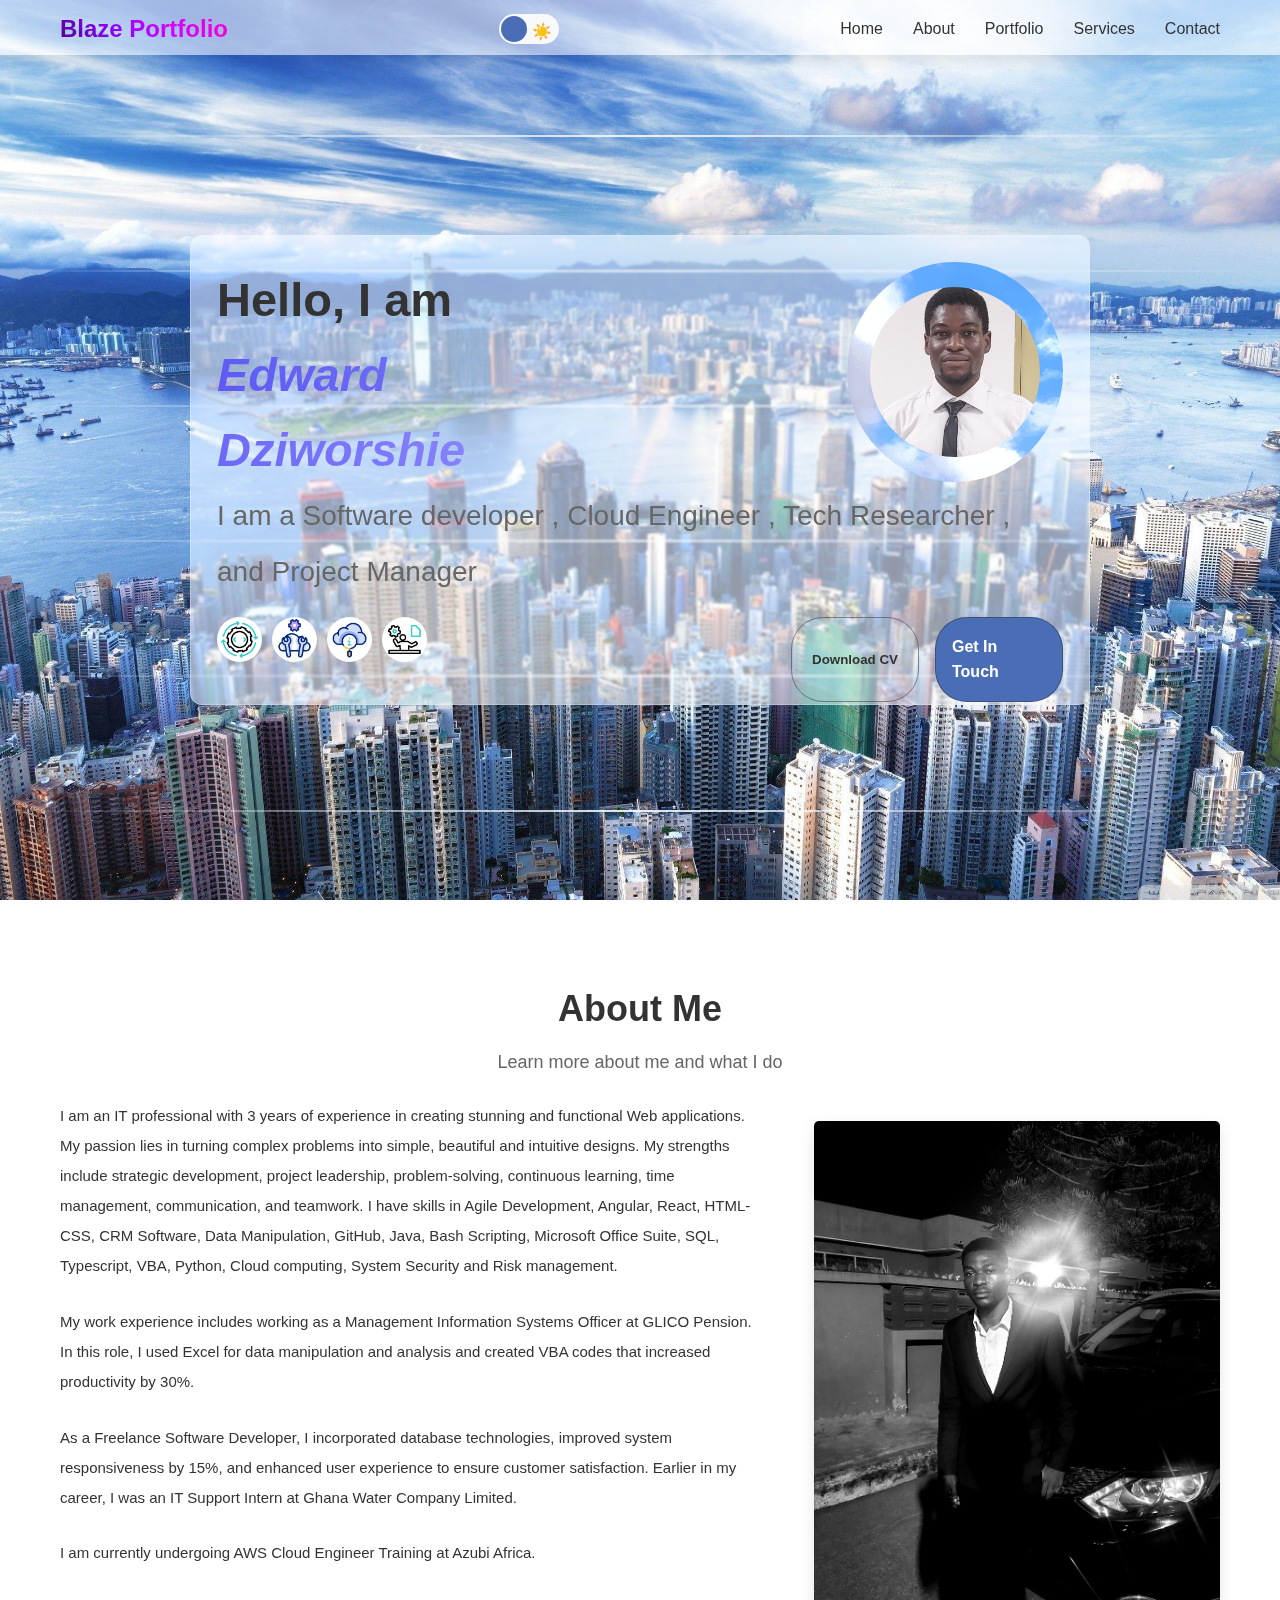
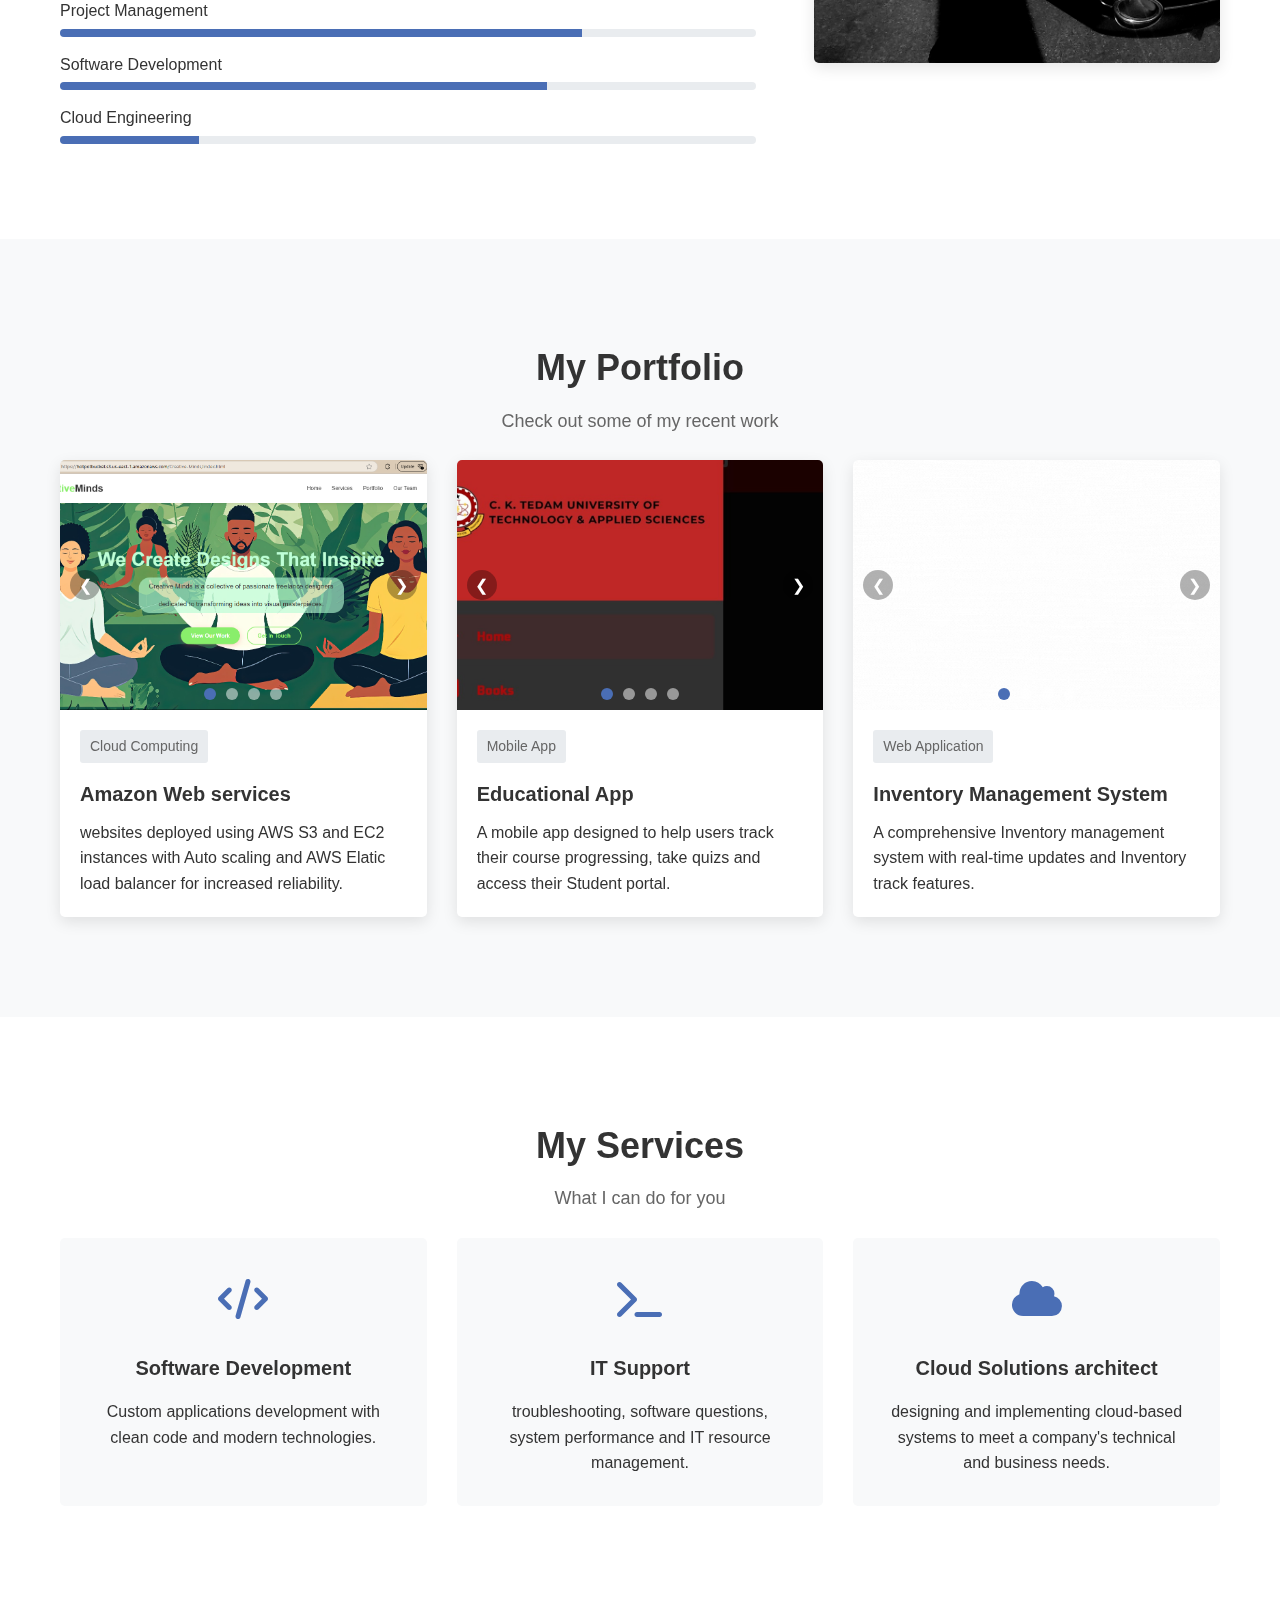
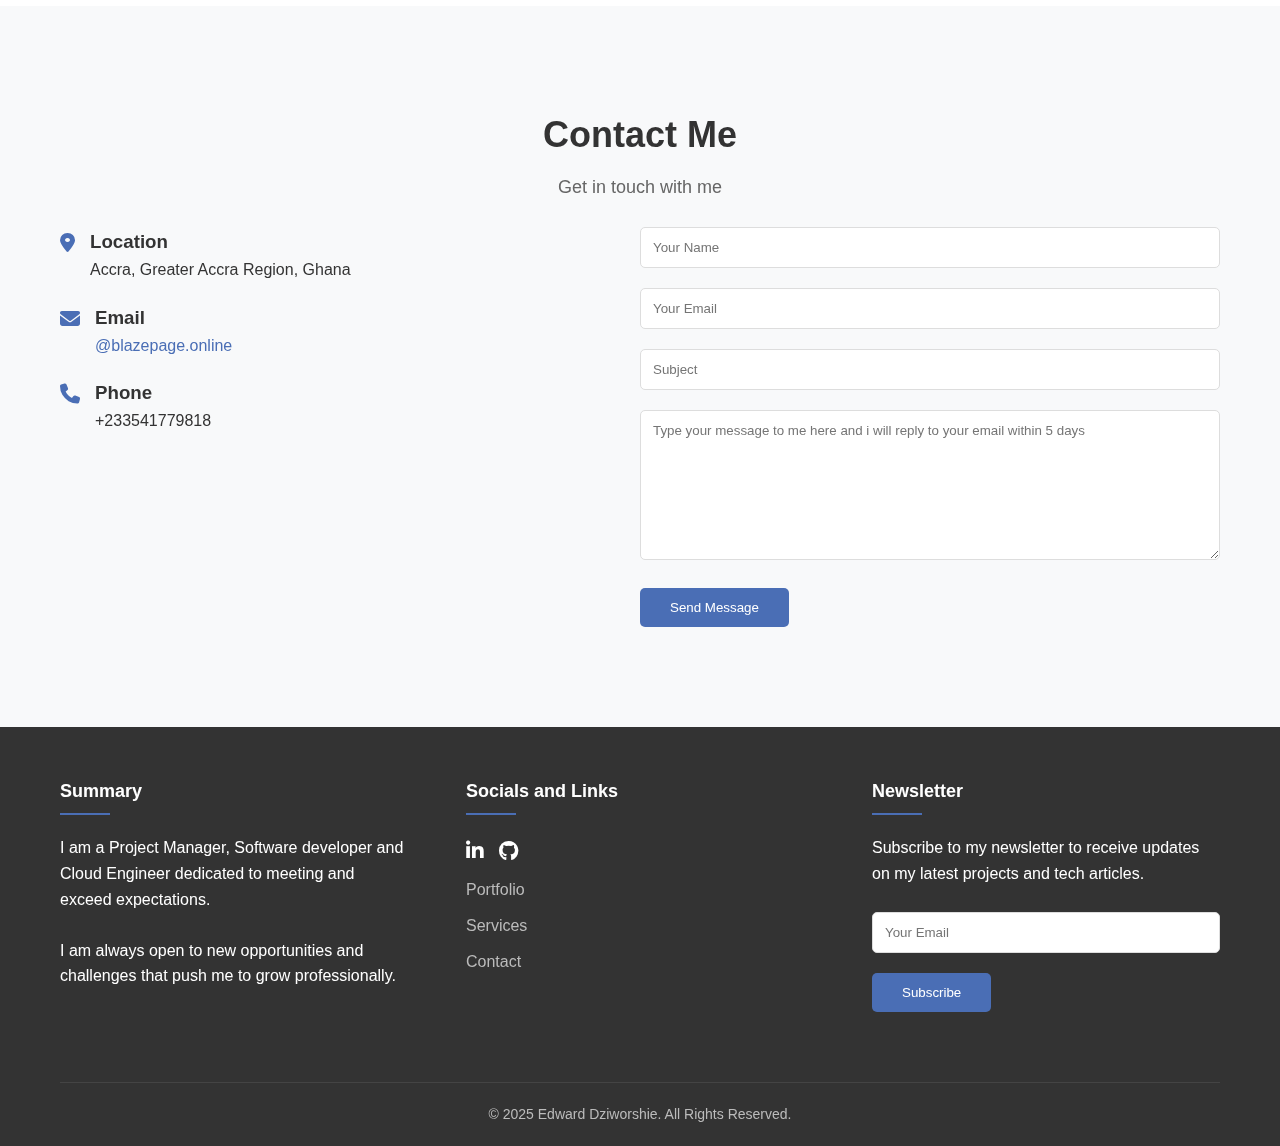
<file: index.html>
<!DOCTYPE html>
<html lang="en" class="light-mode">
<head>
    <meta charset="UTF-8">
    <meta name="viewport" content="width=device-width, initial-scale=1.0">
    <title>Blaze Page</title>

    <style>
        /* Base styles */
        :root {
            --bg-primary: #f8f9fa;
            --bg-secondary: #ffffff;
            --text-primary: #333333;
            --text-secondary: #666666;
            --accent-color: #4a6eb5;
            --accent-dark: #2c4475;
            --border-color: #dddddd;
            --card-shadow: 0 5px 15px rgba(0, 0, 0, 0.1);
            --skill-bg: #e9ecef;
            --footer-bg: #333333;
            --footer-text: #bbbbbb;
            --footer-border: #444444;
            --card-color: rgba(255, 255, 255, 0.555);
            --card-border:rgba(240, 242, 245, 0.3) ;
            --sun-and-moon :'☀️';
            --cloud:url("images/day.gif");
            --sky:url(./images/L5.jpg);
            --Engineer: linear-gradient(45deg, #5D59F2 , #6662F5 , #716DF8 , #7D78FA , #8A84FB );
            --Engineer2:linear-gradient(45deg, #4B0082 , #8F00FF 36%, #D400FF 62%, #FF00C8 ); 
        }
        
        .dark-mode {
            --bg-primary: #1a1a1a;
            --bg-secondary: #2a2a2a;
            --text-primary: #f0f0f0;
            --text-secondary: #cccccc;
            --accent-color: rgb(45, 48, 71);
            --accent-dark: #4a6eb5;
            --border-color: #444444;
            --card-shadow: 0 5px 15px rgba(0, 0, 0, 0.5);
            --skill-bg: #444444;
            --footer-bg: #111111;
            --footer-text: #aaaaaa;
            --footer-border: #333333;
            --card-color: rgba(17, 25, 40, 0.39) ;
            --card-border:rgba(255, 255, 255, 0.125);
            --sun-and-moon :'🌙';
            --cloud:url("images/night.gif");
            --sky:url(./images/D2.jpg);
            --Engineer:linear-gradient(45deg, #FFC37C , #FFA86A , #FF8E59 , #FF7348 , #FF5837 );
            --Engineer2:linear-gradient(45deg, #FFC37C , #FFA86A , #FF8E59 , #FF7348 , #FF5837 ); 

        }

.grid {
    display: grid;
    grid-template-columns: repeat(2, 240px);
    grid-gap: 32px;
    position: relative;
    z-index: 1;
}

.card {
    background-color: var(--background-color);
    box-shadow: 0px var(--card-box-shadow-1-y) var(--card-box-shadow-1-blur)
            var(--card-box-shadow-1),
        0px var(--card-box-shadow-2-y) var(--card-box-shadow-2-blur)
            var(--card-box-shadow-2),
        0 0 0 1px var(--card-border-color);
    padding: 56px 16px 16px 16px;
    border-radius: 15px;
    cursor: pointer;
    position: relative;
    transition: box-shadow 0.25s;

    &::before {
        content: "";
        position: absolute;
        inset: 0;
        border-radius: 15px;
        background-color: var(--card-background-color);
    }

    .icon {
        z-index: 2;
        position: relative;
        display: table;
        padding: 8px;

        &::after {
            content: "";
            position: absolute;
            inset: 4.5px;
            border-radius: 50%;
            background-color: var(--card-icon-background-color);
            border: 1px solid var(--card-icon-border-color);
            backdrop-filter: blur(2px);
            transition: background-color 0.25s, border-color 0.25s;
        }

        svg {
            position: relative;
            z-index: 1;
            display: block;
            width: 24px;
            height: 24px;
            transform: translateZ(0);
            color: var(--card-icon-color);
            transition: color 0.25s;
        }
    }

    h4 {
        z-index: 2;
        position: relative;
        margin: 12px 0 4px 0;
        font-family: inherit;
        font-weight: 600;
        font-size: 14px;
        line-height: 2;
        color: var(--card-label-color);
    }

    p {
        z-index: 2;
        position: relative;
        margin: 0;
        font-size: 14px;
        line-height: 1.7;
        color: var(--text-color);
    }

    .shine {
        border-radius: inherit;
        position: absolute;
        inset: 0;
        z-index: 1;
        overflow: hidden;
        opacity: 0;
        transition: opacity 0.5s;

        &:before {
            content: "";
            width: 150%;
            padding-bottom: 150%;
            border-radius: 50%;
            position: absolute;
            left: 50%;
            bottom: 55%;
            filter: blur(35px);
            opacity: var(--card-shine-opacity);
            transform: translateX(-50%);
            background-image: var(--card-shine-gradient);
        }
    }

    .background {
        border-radius: inherit;
        position: absolute;
        inset: 0;
        overflow: hidden;
        -webkit-mask-image: radial-gradient(
            circle at 60% 5%,
            black 0%,
            black 15%,
            transparent 60%
        );
        mask-image: radial-gradient(
            circle at 60% 5%,
            black 0%,
            black 15%,
            transparent 60%
        );

        .tiles {
            opacity: 0;
            transition: opacity 0.25s;

            .tile {
                position: absolute;
                background-color: var(--card-tile-color);
                animation-duration: 8s;
                animation-iteration-count: infinite;
                opacity: 0;

                &.tile-4,
                &.tile-6,
                &.tile-10 {
                    animation-delay: -2s;
                }

                &.tile-3,
                &.tile-5,
                &.tile-8 {
                    animation-delay: -4s;
                }

                &.tile-2,
                &.tile-9 {
                    animation-delay: -6s;
                }

                &.tile-1 {
                    top: 0;
                    left: 0;
                    height: 10%;
                    width: 22.5%;
                }

                &.tile-2 {
                    top: 0;
                    left: 22.5%;
                    height: 10%;
                    width: 27.5%;
                }

                &.tile-3 {
                    top: 0;
                    left: 50%;
                    height: 10%;
                    width: 27.5%;
                }

                &.tile-4 {
                    top: 0;
                    left: 77.5%;
                    height: 10%;
                    width: 22.5%;
                }

                &.tile-5 {
                    top: 10%;
                    left: 0;
                    height: 22.5%;
                    width: 22.5%;
                }

                &.tile-6 {
                    top: 10%;
                    left: 22.5%;
                    height: 22.5%;
                    width: 27.5%;
                }

                &.tile-7 {
                    top: 10%;
                    left: 50%;
                    height: 22.5%;
                    width: 27.5%;
                }

                &.tile-8 {
                    top: 10%;
                    left: 77.5%;
                    height: 22.5%;
                    width: 22.5%;
                }

                &.tile-9 {
                    top: 32.5%;
                    left: 50%;
                    height: 22.5%;
                    width: 27.5%;
                }

                &.tile-10 {
                    top: 32.5%;
                    left: 77.5%;
                    height: 22.5%;
                    width: 22.5%;
                }
            }
        }

        @keyframes tile {
            0%,
            12.5%,
            100% {
                opacity: 1;
            }

            25%,
            82.5% {
                opacity: 0;
            }
        }

        .line {
            position: absolute;
            inset: 0;
            opacity: 0;
            transition: opacity 0.35s;

            &:before,
            &:after {
                content: "";
                position: absolute;
                background-color: var(--card-line-color);
                transition: transform 0.35s;
            }

            &:before {
                left: 0;
                right: 0;
                height: 1px;
                transform-origin: 0 50%;
                transform: scaleX(0);
            }

            &:after {
                top: 0;
                bottom: 0;
                width: 1px;
                transform-origin: 50% 0;
                transform: scaleY(0);
            }

            &.line-1 {
                &:before {
                    top: 10%;
                }

                &:after {
                    left: 22.5%;
                }

                &:before,
                &:after {
                    transition-delay: 0.3s;
                }
            }

            &.line-2 {
                &:before {
                    top: 32.5%;
                }

                &:after {
                    left: 50%;
                }

                &:before,
                &:after {
                    transition-delay: 0.15s;
                }
            }

            &.line-3 {
                &:before {
                    top: 55%;
                }

                &:after {
                    right: 22.5%;
                }
            }
        }
    }

    &:hover {
        box-shadow: 0px 3px 6px var(--card-hover-box-shadow-1),
            0px var(--card-hover-box-shadow-2-y)
                var(--card-hover-box-shadow-2-blur)
                var(--card-hover-box-shadow-2),
            0 0 0 1px var(--card-hover-border-color);

        .icon {
            &::after {
                background-color: var(--card-hover-icon-background-color);
                border-color: var(--card-hover-icon-border-color);
            }

            svg {
                color: var(--card-hover-icon-color);
            }
        }

        .shine {
            opacity: 1;
            transition-duration: 0.5s;
            transition-delay: 0s;
        }

        .background {
            .tiles {
                opacity: 1;
                transition-delay: 0.25s;

                .tile {
                    animation-name: tile;
                }
            }

            .line {
                opacity: 1;
                transition-duration: 0.15s;

                &:before {
                    transform: scaleX(1);
                }

                &:after {
                    transform: scaleY(1);
                }

                &.line-1 {
                    &:before,
                    &:after {
                        transition-delay: 0s;
                    }
                }

                &.line-2 {
                    &:before,
                    &:after {
                        transition-delay: 0.15s;
                    }
                }

                &.line-3 {
                    &:before,
                    &:after {
                        transition-delay: 0.3s;
                    }
                }
            }
        }
    }
}

.day-night {
    cursor: pointer;
    position: absolute;
    right: 20px;
    top: 20px;
    opacity: 0.3;

    input {
        display: none;

        & + div {
            border-radius: 50%;
            width: 20px;
            height: 20px;
            position: relative;
            box-shadow: inset 8px -8px 0 0 var(--text-color);
            transform: scale(1) rotate(-2deg);
            transition: box-shadow 0.5s ease 0s, transform 0.4s ease 0.1s;

            &:before {
                content: "";
                width: inherit;
                height: inherit;
                border-radius: inherit;
                position: absolute;
                left: 0;
                top: 0;
                transition: background-color 0.3s ease;
            }

            &:after {
                content: "";
                width: 6px;
                height: 6px;
                border-radius: 50%;
                margin: -3px 0 0 -3px;
                position: absolute;
                top: 50%;
                left: 50%;
                box-shadow: 0 -23px 0 var(--text-color),
                    0 23px 0 var(--text-color), 23px 0 0 var(--text-color),
                    -23px 0 0 var(--text-color), 15px 15px 0 var(--text-color),
                    -15px 15px 0 var(--text-color),
                    15px -15px 0 var(--text-color),
                    -15px -15px 0 var(--text-color);
                transform: scale(0);
                transition: all 0.3s ease;
            }
        }

        &:checked + div {
            box-shadow: inset 20px -20px 0 0 var(--text-color);
            transform: scale(0.5) rotate(0deg);
            transition: transform 0.3s ease 0.1s, box-shadow 0.2s ease 0s;

            &:before {
                background-color: var(--text-color);
                transition: background-color 0.3s ease 0.1s;
            }

            &:after {
                transform: scale(1);
                transition: transform 0.5s ease 0.15s;
            }
        }
    }
}


html {
    box-sizing: border-box;
    -webkit-font-smoothing: antialiased;
}

* {
    box-sizing: inherit;
    &:before,
    &:after {
        box-sizing: inherit;
    }
}
 
        * {
            margin: 0;
            padding: 0;
            box-sizing: border-box;
            background-image: url();
        }
        
        body {
            font-family: 'Segoe UI', Tahoma, Geneva, Verdana, sans-serif;
            line-height: 1.6;
            color: var(--text-primary);
            background-color: var(--bg-primary);
            transition: all 0.3s ease; 
            overflow-x: hidden; 
        }
     
        
        a {
            text-decoration: none;
            color: var(--accent-color);
            transition: color 0.3s ease;
        }
        
        a:hover {
            color: var(--accent-dark);
        }
        
        .container {
            max-width: 1200px;
            margin: 0 auto;
            padding: 0 20px;
            align-content: space-between;
            z-index: 9;
        }  

        /* Header */
        header {
            background-color: var(--bg-secondary);
            background-color: var(--card-color) ;
            box-shadow: var(--card-shadow);
            position: fixed;
            width: 100%;
            height: 55px;
            top: 0;
            z-index: 100;
            transition: all 0.3s ease;
        }
        
        nav {
            display: flex;
            justify-content: space-between;
            align-items: center;
            padding: 10px 0;
        }
        
        .logo {
            font-size: 24px;
            font-weight: 700;
            color: var(--text-primary);   
            background-image: var(--Engineer2); 
            background-clip: text; 
            -webkit-background-clip: text; 
            -webkit-text-fill-color: transparent; 
            text-decoration: none;
            transition: color 0.3s ease;
        } 
        .nav-links {
            display: flex;
            list-style: none;
        }
        
        .nav-links li {
            margin-left: 30px;
        }
        
        .nav-links a {
            font-weight: 500;
            color: var(--text-primary);
        }
        
        .nav-links a:hover {
            color: var(--accent-color);
        }
        
        .toggle-container {
            display: flex;
            align-items: center;
        }
        
        .theme-toggle {
            position: relative;
            width: 60px;
            height: 30px;
            margin-left: 20px;
            border-radius: 15px;
            background-color: var(--bg-primary);
            cursor: pointer;
            transition: all 0.3s ease;
        }
        
        .theme-toggle::before {
            content: '🔥';
            position: absolute;
            top: 5px;
            left: 7px;
            font-size: 16px;
        }
        
        .theme-toggle::after {
            content: var(--sun-and-moon);
            position: absolute;
            top: 5px;
            right: 7px;
            font-size: 16px;
        }
        
        .toggle-thumb {
            position: absolute;
            top: 2px;
            left: 2px;
            width: 26px;
            height: 26px;
            border-radius: 50%;
            background-color: var(--accent-color);
            transition: all 0.3s ease;
        }
        
        .dark-mode .toggle-thumb {
            left: 32px;
        }
        
        .burger {
            display: none;
            cursor: pointer;
        }
        
        .burger div {
            width: 25px;
            height: 3px;
            background-color: var(--text-primary);
            margin: 5px;
            transition: all 0.3s ease;
        }
        
        /* Hero section */
        .hero { 
            display: flex;
            align-items: center; 
            background-color: #1a1a1a00;
            transition: all 0.3s ease;
            padding: 180px 0 100px; 
            background: linear-gradient(135deg, #ffffff00 0%, #f3f4f6 100%);
            width: 100%;
            max-width: 1980px;
            background-image: var(--sky); 
            height: 100vh;
            background-size: cover;
            background-position: center;
            background-repeat: no-repeat;
            z-index: 2;

        } 
        
        .hero-content { 
            height: 470px;
            max-width: 900px;   
            padding: 26px; 
            margin: 0 auto 40px;
            z-index: 10;

            backdrop-filter: blur(1px) saturate(144%);
            -webkit-backdrop-filter: blur(1px) saturate(144%);
            background-color: var(--card-color) ;
            border-radius: 12px;
            border: 1px solid var(--card-border);
            

        } 
         .hero-box {
            width: 100%;
            display: flex;  
            flex-direction: row; 
            
        }
        .hero-box .hero-img  {
            width: 220px;
            height: 220px;
            border-radius: 50%;
            display: flex;
            justify-content: center;
            align-items: center;
            background-color: var(--footer-bg);
            background-image: var(--cloud);
        }
        .hero-box .hero-img img{
            width: 170px;
            height: 170px; 
        }
        .hero-box .hero-img img:hover{
            transform: scale(1.1);
            transition: all 0.3s ease;
        } 
        .hero h1 {
            font-family: 'Franklin Gothic Medium', 'Arial Narrow', Arial, sans-serif;
            font-size: 47px; 
            color: var(--text-primary); 
            transition: color 0.3s ease;
            z-index: 20; 
        }
        
        .hero p {
            font-size: 28px;
            margin-bottom: 5px;
            line-height: 2.0;
            color: var(--text-secondary);
        }
        .hero img{
            width: 45px;
            height: 45px;
            border-radius: 50%;
        }
        .hero-content .inner{
            width: 25%;
        }
        .hero-content .inner-2{
            width: 55%;
        }
        .cta-button {
            display: inline-block;
            background-color: var(--accent-color);
            color: white;
            padding: 12px 30px;
            border-radius: 5px;
            font-weight: 500;
            transition: background-color 0.3s ease;
            z-index: 20;
        }
        
        .cta-button:hover {
            background-color: var(--accent-dark);
            color: white;
        }

        .animated-lines {
            position: absolute;
            width: 100%;
            height: 100%;
            top: 0;
            left: 0;
            z-index: 0;
        }
        
        .line {
            position: absolute;
            width: 100%;
            height: 2px;
            background: linear-gradient(to right, transparent, rgba(243, 249, 255, 0.925), transparent);
            animation: moveLine linear infinite;
        }
        
        .line:nth-child(1) {
            top: 15%;
            animation-duration: 7s;
        }
        
        .line:nth-child(2) {
            top: 30%;
            animation-duration: 12s;
            animation-delay: 1s;
        }
        
        .line:nth-child(3) {
            top: 45%;
            animation-duration: 10s;
            animation-delay: 2s;
        }
        
        .line:nth-child(4) {
            top: 60%;
            animation-duration: 10s;
            animation-delay: 3s;
        }
        
        .line:nth-child(5) {
            top: 75%;
            animation-duration: 9s;
            animation-delay: 0.5s;
        }
        
        .line:nth-child(6) {
            top: 90%;
            animation-duration: 13s;
            animation-delay: 1.5s;
        }
        
        @keyframes moveLine {
            0% {
                transform: translateX(-100%);
            }
            100% {
                transform: translateX(100%);
            }
        }
        
        @media (max-width: 768px) {
            h1 {
                font-size: 2rem;
            }
            
            p {
                font-size: 1rem;
            }
        } 

        /* BUTTONS */

.btn-container {
  display: flex;
  justify-content: center;
  gap: 1rem;
}

.btn {
  font-weight: 600;
  transition: all 300ms ease;
  padding: 1rem;
  width: 8rem;
  border-radius: 2rem;
}

.btn-color-1,
.btn-color-2 {
  border: rgba(53, 53, 53, 0.521) 0.1rem solid;
  color: var(--text-primary);
  background: none;
}
 

.btn-color-1,
.btn-color-2:hover {
  background: var(--accent-color);
  color: white;
  cursor: pointer;
}

.btn-color-1:hover {
    color: white;
  background: var(--Engineer);
}
    
        /* About section */
        .about {
            padding: 80px 0;
            background-color: var(--bg-secondary);
            transition: all 0.3s ease;
        }
        
        .section-title {
            font-size: 36px;
            margin-bottom: 10px;
            text-align: center;
            color: var(--text-primary);
        }
        
        .section-subtitle {
            font-size: 18px;
            margin-bottom: 25px;
            text-align: center;
            color: var(--text-secondary);
        }
        
        .about-content {
            display: flex; 
            justify-content: space-between;
            flex-wrap: wrap;
        }
        .about-content .about-text p {
            font-size: 15px;
            line-height: 2;
            
        }
        .about-text {
            flex-basis: 60%;
            color: var(--text-primary);
        }
        
        .about-image {
            margin-top: 20px;
            flex-basis: 35%;
        }
        
        .about-image img {
            width: 100%;
            border-radius: 5px;
            box-shadow: var(--card-shadow);
        }
        
        .skills {
            margin-top: 30px;
        }
        
        .skill-item {
            margin-bottom: 15px;
        }
        
        .skill-name {
            margin-bottom: 5px;
            font-weight: 500;
            color: var(--text-primary);
        }
        
        .skill-progress {
            height: 8px;
            background-color: var(--skill-bg);
            border-radius: 4px;
            overflow: hidden;
        }
        
        .skill-bar {
            height: 100%;
            background-color: var(--accent-color);
        }
        
        /* Portfolio section */
        .portfolio {
            padding: 100px 0;
            background-color: var(--bg-primary);
            transition: all 0.3s ease;
        }
        
        .portfolio-grid {
            display: grid;
            grid-template-columns: repeat(auto-fill, minmax(350px, 1fr));
            grid-gap: 30px;
        }
        
        .portfolio-item {
            background-color: var(--bg-secondary);
            border-radius: 5px;
            overflow: hidden;
            box-shadow: var(--card-shadow);
            transition: transform 0.3s ease, background-color 0.3s ease;
        }
        
        .portfolio-item:hover {
            transform: translateY(-10px);
        }
        
        .portfolio-image {
            height: 250px;
            background-color: var(--skill-bg);
            display: flex;
            justify-content: center;
            align-items: center;
            overflow: hidden;
        }
        
        .portfolio-image img {
            width: 100%;
            height: 100%;
            object-fit: cover;
        }
        
        .portfolio-content {
            padding: 20px;
            color: var(--text-primary);
        }
        
        .portfolio-title {
            font-size: 20px;
            margin-bottom: 10px;
            color: var(--text-primary);
        }
        
        .portfolio-category {
            display: inline-block;
            background-color: var(--skill-bg);
            color: var(--text-secondary);
            padding: 5px 10px;
            border-radius: 3px;
            font-size: 14px;
            margin-bottom: 15px;
        }  

        /* Services section */
        .services {
            padding: 100px 0;
            background-color: var(--bg-secondary);
            transition: all 0.3s ease;
        }
        
        .services-grid {
            display: grid;
            grid-template-columns: repeat(auto-fill, minmax(300px, 1fr));
            grid-gap: 30px;
        }
        
        .service-item {
            padding: 30px;
            background-color: var(--bg-primary);
            border-radius: 5px;
            text-align: center;
            transition: transform 0.3s ease, background-color 0.3s ease;
        }
        
        .service-item:hover {
            transform: translateY(-10px);
            box-shadow: var(--card-shadow);
        }
        
        .service-icon {
            font-size: 40px;
            margin-bottom: 20px;
            color: var(--accent-color);
        }
        
        .service-title {
            font-size: 20px;
            margin-bottom: 15px;
            color: var(--text-primary);
        }
        
        /* Contact section */
        .contact {
            padding: 100px 0;
            background-color: var(--bg-primary);
            transition: all 0.3s ease;
        }
        
        .contact-content {
            display: flex;
            justify-content: space-between;
            flex-wrap: wrap;
        }
        
        .contact-info {
            flex-basis: 45%;
        }
        
        .contact-form {
            flex-basis: 50%;
        }
        
        .contact-item {
            display: flex;
            margin-bottom: 20px;
            color: var(--text-primary);
        }
        
        .contact-icon {
            margin-right: 15px;
            color: var(--accent-color);
            font-size: 20px;
        }
        
        .form-group {
            margin-bottom: 20px;
        }
        
        .form-control {
            width: 100%;
            padding: 12px;
            border: 1px solid var(--border-color);
            border-radius: 5px;
            font-family: inherit;
            background-color: var(--bg-secondary);
            color: var(--text-primary);
            transition: all 0.3s ease;
        }
        
        textarea.form-control {
            height: 150px;
            resize: vertical;
        }
        
        .submit-button {
            background-color: var(--accent-color);
            color: white;
            border: none;
            padding: 12px 30px;
            border-radius: 5px;
            cursor: pointer;
            font-weight: 500;
            transition: background-color 0.3s ease;
        }
        
        .submit-button:hover {
            background-color: var(--accent-dark);
        }
        
        /* Footer */
        footer {
            background-color: var(--footer-bg);
            color: white;
            padding: 50px 0 20px;
            transition: all 0.3s ease;
        }
        
        .footer-content {
            display: flex;
            justify-content: space-between;
            flex-wrap: wrap;
            margin-bottom: 40px;
        }
        
        .footer-section {
            flex-basis: 30%;
            margin-bottom: 30px;
        }
        
        .footer-title {
            font-size: 18px;
            margin-bottom: 20px;
            position: relative;
            padding-bottom: 10px;
            color: white;
        }
        
        .footer-title::after {
            content: '';
            position: absolute;
            left: 0;
            bottom: 0;
            width: 50px;
            height: 2px;
            background-color: var(--accent-color);
        }
        
        .footer-links {
            list-style: none;
        }
        
        .footer-links li {
            margin-bottom: 10px;
        }
        
        .footer-links a {
            color: var(--footer-text);
        }
        
        .footer-links a:hover {
            color: white;
        }
        
        .social-links {
            list-style: none;
            display: flex;
        }
        
        .social-links li {
            margin-right: 15px;
        }
        
        .social-links a {
            color: white;
            font-size: 20px;
        }
        
        .copyright {
            text-align: center;
            padding-top: 20px;
            border-top: 1px solid var(--footer-border);
            font-size: 14px;
            color: var(--footer-text);
        }
        
        /* Responsive style */
        @media screen and (max-width: 992px) {
            .about-text, .about-image {
                flex-basis: 100%;
            }
            
            .about-image {
                margin-top: 30px;
            }
            
            .contact-info, .contact-form {
                flex-basis: 100%;
            }
            
            .contact-info {
                margin-bottom: 40px;
            }
        }
        
        @media screen and (max-width: 768px) {
            .toggle-container {
                margin-right: 50px;
            }
            
            .nav-links {
                position: fixed;
                right: 0;
                height: 100vh;
                top: 80px;
                background-color: var(--bg-secondary);
                display: flex;
                flex-direction: column;
                align-items: center;
                width: 50%;
                transform: translateX(100%);
                transition: transform 0.5s ease-in, background-color 0.3s ease;
                box-shadow: -5px 0 10px rgba(0, 0, 0, 0.1);
                z-index: 99;
            }
            
            .nav-links li {
                margin: 20px 0;
            }
            
            .burger {
                display: block;
            }
            
            .nav-active {
                transform: translateX(0%);
            }
            
            .hero h1 {
                font-size: 36px;
            }
            
            .hero p {
                font-size: 18px;
            }
            
            .section-title {
                font-size: 30px;
            }
            
            .footer-section {
                flex-basis: 100%;
            }
        }
    </style>
 

    <link rel="stylesheet" href="https://cdnjs.cloudflare.com/ajax/libs/font-awesome/6.4.0/css/all.min.css">
    <link rel="stylesheet" href="slide-style.css">
    <link rel="apple-touch-icon" sizes="180x180" href="./images/apple-touch-icon.png">
    <link rel="icon" type="image/png" sizes="32x32" href="./images/favicon-32x32.png">
    <link rel="icon" type="image/png" sizes="16x16" href="./images/favicon-16x16.png">
    <link rel="manifest" href="/site.webmanifest">
</head>
<body>
    <!-- Header -->
    <header>
        <div class="container">
            <nav>
                <div class="logo">Blaze Portfolio </div>
                <div class="toggle-container">
                    <div class="theme-toggle" id="theme-toggle">
                        <div class="toggle-thumb"></div>
                    </div>
                </div>
                <ul class="nav-links">
                    <li><a href="#home">Home</a></li>
                    <li><a href="#about">About</a></li>
                    <li><a href="#portfolio">Portfolio</a></li>
                    <li><a href="#services">Services</a></li>
                    <li><a href="#contact">Contact</a></li>
                </ul>
                <div class="burger">
                    <div class="line1"></div>
                    <div class="line2"></div>
                    <div class="line3"></div>
                </div>
            </nav>
        </div>
    </header>
 
    <!-- Hero Section -->
    <section class="hero" id="hero" >  
  
        <div class="container" >
            <div class="animated-lines">
                <div class="line"></div>
                <div class="line"></div>
                <div class="line"></div>
                <div class="line"></div>
                <div class="line"></div>
                <div class="line"></div>
            </div>
            <div class="hero-content">
            <div class="hero-box">
 
                <div class="hero-name">
                <h1>Hello, I am </h1>
                <a href="https://www.linkedin.com/in/edwarddziworshie/" style="background-color: var(--bg-primary);"  >
                    <h1><span style="color: var(--Engineer); 
                        background-image: var(--Engineer);             
                        background-clip: text; 
                        -webkit-background-clip: text; 
                        -webkit-text-fill-color: transparent; 
                        text-decoration: none; font-style: italic;">Edward Dziworshie </span></h1>
                </a> 
                </div>
                <div class="inner"></div>
                <div class="hero-img">
                    <img src="./images/me.jpg" alt="^">
                </div>

            </div>
                <p>
                    I am a  
                     Software developer 
                     , Cloud Engineer  
                     , Tech Researcher 
                     , and Project Manager 
                </p> 
                <div class="hero-box"style="margin-top: 17px ;"  >
                    <img style="margin-right: 10px;" src="./images/update.gif" alt="^">
                    <img style="margin-right: 10px;" src="./images/cloud.gif" alt="^">
                    <img style="margin-right: 10px;" src="./images/finder.gif" alt="^">
                    <img style="margin-right: 10px;" src="./images/consulting.gif" alt="^">
                 <div class="inner-2"></div>
                 <div class="btn-container">
                    <button
                      class="btn btn-color-2"
                      onclick="window.open('./assets/Edward Dziworshie CV Project Manager.pdf', '_blank')"
                    >
                      Download CV
                    </button>
                    <a href="#contact" class="btn btn-color-1">Get In Touch</a>
                  </div> 
                

            </div>

            </div>
        </div>
    
    </section>

    <!-- About Section -->
    <section class="about" id="about">
        <div class="container">
            <h2 class="section-title">About Me</h2>
            <p class="section-subtitle">Learn more about me and what I do</p>
            
            <div class="about-content">
                <div class="about-text"> 
                        <p> 
                        I am an IT professional with 3 years of experience in creating 
                        stunning and functional Web applications. My passion lies in turning complex problems 
                        into simple, beautiful and intuitive designs.  
                        My strengths include strategic development, project leadership, 
                        problem-solving, continuous learning, time management, communication, and teamwork. 
                        I have skills in Agile Development, Angular, React, HTML-CSS, CRM Software, 
                        Data Manipulation, GitHub, Java, Bash Scripting, Microsoft Office Suite, SQL, 
                        Typescript, VBA, Python, Cloud computing, System Security and Risk management.  
                           
                        </p>
                            <br>  
                        <p>  
                            My work experience includes working as a Management Information Systems Officer at GLICO Pension. 
                            In this role, I used Excel for data manipulation and analysis and created VBA codes that increased productivity by 30%. 
                        </p>
                            <br>  
                        <p>  
                            As a Freelance Software Developer, I incorporated database technologies, improved system responsiveness by 15%, 
                            and enhanced user experience to ensure customer satisfaction. Earlier in my career, I was an IT Support Intern at Ghana Water Company Limited.
                        </p>
                            <br>  
                         <p>
                            I am currently undergoing AWS Cloud Engineer Training at Azubi Africa.
                         </p>
                    
                    <div class="skills">
                        <div class="skill-item">
                            <div class="skill-name"> Project Management </div>
                            <div class="skill-progress">
                                <div class="skill-bar" style="width: 75%;"></div>
                            </div>
                        </div>
                        
                        <div class="skill-item">
                            <div class="skill-name">Software Development</div>
                            <div class="skill-progress">
                                <div class="skill-bar" style="width: 70%;"></div>
                            </div>
                        </div>
                        
                        <div class="skill-item">
                            <div class="skill-name">Cloud Engineering</div>
                            <div class="skill-progress">
                                <div class="skill-bar" style="width: 20%;"></div>
                            </div>
                        </div> 
                    </div>
                </div>
                
                <div class="about-image">
                    <img src="./images/edward.jpg" alt="placeholder">
                </div>
            </div>
        </div>
    </section>

    <!-- Portfolio Section -->
    <section class="portfolio" id="portfolio">
        <div class="container">
            <h2 class="section-title">My Portfolio</h2>
            <p class="section-subtitle">Check out some of my recent work</p>
            
            <div class="portfolio-grid">

                <div class="portfolio-item">
                    <div class="portfolio-image">
                        <div class="slider-container">
                            <div class="slider" id="slider1">
                                <div class="slide slide1 active" style="background-image: url(./images/cloudProjects/Creative\ Minds.png);"></div>
                                <div class="slide slide2" style="background-image: url(./images/cloudProjects/Room11.png);"></div>
                                <div class="slide slide3" style="background-image: url(./images/cloudProjects/BlazeServer.png);"></div>
                                <div class="slide slide4" style="background-image: url(./images/cloudProjects/AWS\ artitech.png);"></div>
                                
                                <div class="slider-controls">
                                    <div class="slide-nav active" data-slide="0" data-slider="slider1"></div>
                                    <div class="slide-nav" data-slide="1" data-slider="slider1"></div>
                                    <div class="slide-nav" data-slide="2" data-slider="slider1"></div>
                                    <div class="slide-nav" data-slide="3" data-slider="slider1"></div>
                                </div>
                                
                                <div class="slider-arrows">
                                    <div class="arrow prev" data-slider="slider1">&#10094;</div>
                                    <div class="arrow next" data-slider="slider1">&#10095;</div>
                                </div>
                            </div>
                        </div>
                    </div>
                    <div class="portfolio-content">
                        <span class="portfolio-category">Cloud Computing</span>
                        <h3 class="portfolio-title">Amazon Web services</h3>
                        <p>websites deployed using AWS S3 and EC2 instances with Auto scaling and
                             AWS Elatic load balancer for increased reliability.</p>
                        
                    </div>
                </div>
                
                <div class="portfolio-item">
                    <div class="portfolio-image">
                        <div class="slider-container">
                            <div class="slider" id="slider2">
                                <div class="slide slide1 active" style="background-image: url(./images/CkApp/CK1.png);"></div>
                                <div class="slide slide2" style="background-image: url(./images/CkApp/CK2.png);"></div>
                                <div class="slide slide3" style="background-image: url(./images/CkApp/CK3.png);"></div>
                                <div class="slide slide4" style="background-image: url(./images/CkApp/CK4.png);"></div>
                                
                                <div class="slider-controls">
                                    <div class="slide-nav active" data-slide="0" data-slider="slider2"></div>
                                    <div class="slide-nav" data-slide="1" data-slider="slider2"></div>
                                    <div class="slide-nav" data-slide="2" data-slider="slider2"></div>
                                    <div class="slide-nav" data-slide="3" data-slider="slider2"></div>
                                </div>
                                
                                <div class="slider-arrows">
                                    <div class="arrow prev" data-slider="slider2">&#10094;</div>
                                    <div class="arrow next" data-slider="slider2">&#10095;</div>
                                </div>
                            </div>
                        </div>
                        </div>
                    <div class="portfolio-content">
                        <span class="portfolio-category">Mobile App</span>
                        <h3 class="portfolio-title">Educational App</h3>
                        <p>A mobile app designed to help users track their course progressing, take quizs and access their Student portal.</p>
                        
                    </div>
                </div>
                
                <div class="portfolio-item">

                    <div class="portfolio-image">
                        <div class="slider-container">
                            <div class="slider" id="slider3">
                                <div class="slide slide1 active" style="background-image: url(./images/GGApp/GoodsGuardian.gif);"></div>
                                <div class="slide slide2" style="background-image: url(./images/GGApp/GG.jpg);"></div>
                                <div class="slide slide3" style="background-image: url(./images/GGApp/GG2.jpg);"></div>
                                <div class="slide slide4" style="background-image: url(./images/GGApp/GG3.jpg);"></div>
                                
                                <div class="slider-controls">
                                    <div class="slide-nav active" data-slide="0" data-slider="slider3"></div>
                                    <div class="slide-nav" data-slide="1" data-slider="slider3"></div>
                                    <div class="slide-nav" data-slide="2" data-slider="slider3"></div>
                                    <div class="slide-nav" data-slide="3" data-slider="slider3"></div>
                                </div>
                                
                                <div class="slider-arrows">
                                    <div class="arrow prev" data-slider="slider3">&#10094;</div>
                                    <div class="arrow next" data-slider="slider3">&#10095;</div>
                                </div>
                            </div>
                        </div>
                        </div>
                    <div class="portfolio-content">
                        <span class="portfolio-category">Web Application</span>
                        <h3 class="portfolio-title">    Inventory Management System</h3>
                        <p>A comprehensive  Inventory management system with real-time updates and Inventory track features.</p>
                        
                    </div>
                </div>
            </div>
        </div>
    </section>

    <!-- Services Section -->
    <section class="services" id="services">
        <div class="container">
            <h2 class="section-title">My Services</h2>
            <p class="section-subtitle">What I can do for you</p>
            
            <div class="services-grid">
                <div class="service-item">
                    <div class="service-icon">
                        <i class="fas fa-code"></i>
                    </div>
                    <h3 class="service-title">Software Development</h3>
                    <p>Custom applications development with clean code and modern technologies.</p>
                </div>
                
                <div class="service-item">
                    <div class="service-icon">
                        <i class="fa fa-terminal" aria-hidden="true"></i>
                    </div>
                    <h3 class="service-title">IT Support</h3>
                    <p>troubleshooting, software questions, system performance and IT resource management.</p>
                </div>
                
                <div class="service-item">
                    <div class="service-icon">
                        <i class="fa fa-cloud" aria-hidden="true"></i>
                    </div>
                    <h3 class="service-title">Cloud Solutions architect</h3>
                    <p>designing and implementing cloud-based systems to meet a company's technical and business needs.</p>
                </div>
            </div>
        </div>
    </section>

    <!-- Contact Section -->
    <section class="contact" id="contact">
        <div class="container">
            <h2 class="section-title">Contact Me</h2>
            <p class="section-subtitle">Get in touch with me</p>
            
            <div class="contact-content">
                <div class="contact-info">
                    <div class="contact-item">
                        <div class="contact-icon">
                            <i class="fas fa-map-marker-alt"></i>
                        </div>
                        <div>
                            <h3>Location</h3>
                            <p>Accra, Greater Accra Region, Ghana</p>
                        </div>
                    </div>
                    
                    <div class="contact-item">
                        <div class="contact-icon">
                            <i class="fas fa-envelope"></i>
                        </div>
                        <div>
                            <h3>Email</h3>
                            <p> <a href="mailto:blazeeddie70@gmail.com">@blazepage.online</a></p>
                        </div>
                    </div>
                    
                    <div class="contact-item">
                        <div class="contact-icon">
                            <i class="fas fa-phone"></i>
                        </div>
                        <div>
                            <h3>Phone</h3>
                            <p>+233541779818 </p>
                        </div>
                    </div>
                </div>
                
                <div class="contact-form">
                    <form action="https://api.web3forms.com/submit" method="POST"> 
 
                        <input type="hidden" name="access_key" value="e216548f-14f3-44e6-a3b5-b4c94cf5bdf6">

                        <div class="form-group">
                            <input type="text" name="name" class="form-control" placeholder="Your Name" required>
                        </div>
                        
                        <div class="form-group">
                            <input type="email" name="email" class="form-control" placeholder="Your Email" required>
                        </div>
                        
                        <div class="form-group">
                            <input name="message" type="text" class="form-control" placeholder="Subject" required>
                        </div>
                        
                        <div class="form-group">
                            <textarea name="message" class="form-control" placeholder="Type your message to me here and i will reply to your email within 5 days" required></textarea>
                        </div>
                        
                        <!-- Honeypot Spam Protection -->
                        <input type="checkbox" name="botcheck" class="hidden" style="display: none;">
                        <button type="submit" class="submit-button">Send Message</button>
                    </form>
                </div>
            </div>
        </div>
    </section>

    <!-- Footer -->
    <footer>
        <div class="container">
            <div class="footer-content">
                <div class="footer-section">
                    <h3 class="footer-title">Summary</h3>
                    <p>I am a Project Manager, Software developer and Cloud Engineer dedicated to meeting and exceed expectations.</p>
                    <br>
                    <p>I am always open to new opportunities and challenges that push me to grow professionally.</p>

                </div>
                
                <div class="footer-section">
                    <h3 class="footer-title">Socials and Links</h3>
                    <ul class="footer-links"> 
                        <ul class="social-links">
                       
                            <li><a href="https://www.linkedin.com/in/edwarddziworshie/"><i class="fab fa-linkedin-in"></i></a></li>
                            <li><a href="https://github.com/eddie-blaze19"><i class="fab fa-github"></i></a></li>
                        </ul>
                        <li><a href="#portfolio">Portfolio</a></li>
                        <li><a href="#services">Services</a></li>
                        <li><a href="#contact">Contact</a></li>
                    </ul>
                </div>
                
                <div class="footer-section">
                    <h3 class="footer-title">Newsletter</h3>
                    <p>Subscribe to my newsletter to receive updates on my latest projects and tech articles.</p>
                    <br>
                    <form action="https://api.web3forms.com/submit" method="POST"> 
 
                        <input type="hidden" name="access_key" value="e216548f-14f3-44e6-a3b5-b4c94cf5bdf6">

                        <div class="form-group"> 

                            <input type="text" name="name" value="Newsletter"class="hidden" style="display: none;" required > 

                            <input type="email" name="email" class="form-control" placeholder="Your Email" required>

                            <input type="text" name="message" value="Send me new Products and updates" class="hidden" style="display: none;" required > 
                             
                        </div>
                        
    <!-- Honeypot Spam Protection -->
    <input type="checkbox" name="botcheck" class="hidden" style="display: none;"> 
                        <button type="submit" class="submit-button">Subscribe</button>
                    </form>
                </div>
            </div>
            
            <div class="copyright">
                <p>&copy; 2025 Edward Dziworshie. All Rights Reserved.</p>
            </div>
        </div>
    </footer>

    <!-- JavaScript -->
 
    <!--Darkmode JavaScript  -->
    <script>
        // Mobile menu toggle
        const burger = document.querySelector('.burger');
        const nav = document.querySelector('.nav-links');
        
        burger.addEventListener('click', () => {
            nav.classList.toggle('nav-active');
        });
        
        // Close mobile menu when clicking a link
        const navLinks = document.querySelectorAll('.nav-links li');
        navLinks.forEach(link => {
            link.addEventListener('click', () => {
                nav.classList.remove('nav-active');
            });
        });
        
        // Smooth scrolling for anchor links
        document.querySelectorAll('a[href^="#"]').forEach(anchor => {
            anchor.addEventListener('click', function(e) {
                e.preventDefault();
                
                const targetId = this.getAttribute('href');
                const targetElement = document.querySelector(targetId);
                
                window.scrollTo({
                    top: targetElement.offsetTop - 80,
                    behavior: 'smooth'
                });
            });
        });
        
        // Dark mode toggle
        const themeToggle = document.getElementById('theme-toggle');
        const htmlElement = document.documentElement;
        
        // Check for saved theme preference or use system preference
        const savedTheme = localStorage.getItem('theme');
        
        if (savedTheme === 'dark' || (!savedTheme && window.matchMedia('(prefers-color-scheme: dark)').matches)) {
            htmlElement.classList.add('dark-mode');
            htmlElement.classList.remove('light-mode');
            
        } else {
            htmlElement.classList.add('light-mode');
            htmlElement.classList.remove('dark-mode');
            
        }
        
        // Toggle theme when button is clicked
        themeToggle.addEventListener('click', () => {
            if (htmlElement.classList.contains('dark-mode')) {
                htmlElement.classList.remove('dark-mode');
                htmlElement.classList.add('light-mode');
                localStorage.setItem('theme', 'light');
                document.body.setAttribute('data-theme', 'light');

                
            } else {
                htmlElement.classList.remove('light-mode');
                htmlElement.classList.add('dark-mode');
                localStorage.setItem('theme', 'dark');
                document.body.setAttribute('data-theme', 'dark');
            }
        });
    </script>
  
      <!--Projects slider JavaScript  -->
 <script>
    document.addEventListener('DOMContentLoaded', function() {
        // Initialize all sliders
        const sliders = document.querySelectorAll('.slider');
        
        sliders.forEach(slider => {
            initializeSlider(slider.id);
        });
        
        function initializeSlider(sliderId) {
            // Get elements
            const slider = document.getElementById(sliderId);
            const slides = slider.querySelectorAll('.slide');
            const navDots = slider.querySelectorAll('.slide-nav');
            const prevBtn = slider.querySelector('.prev');
            const nextBtn = slider.querySelector('.next');
            
            let currentSlide = 0;
            const slideCount = slides.length;
            
            // Set up automatic slideshow
            let slideInterval = setInterval(nextSlide, 5000);
            
            // Functions
            function nextSlide() {
                goToSlide((currentSlide + 1) % slideCount);
            }
            
            function prevSlide() {
                goToSlide((currentSlide - 1 + slideCount) % slideCount);
            }
            
            function goToSlide(n) {
                // Remove active class from current slide and dot
                slides[currentSlide].classList.remove('active');
                navDots[currentSlide].classList.remove('active');
                
                // Set new current slide
                currentSlide = n;
                
                // Add active class to new slide and dot
                slides[currentSlide].classList.add('active');
                navDots[currentSlide].classList.add('active');
            }
            
            // Event listeners
            prevBtn.addEventListener('click', function() {
                clearInterval(slideInterval);
                prevSlide();
                slideInterval = setInterval(nextSlide, 5000);
            });
            
            nextBtn.addEventListener('click', function() {
                clearInterval(slideInterval);
                nextSlide();
                slideInterval = setInterval(nextSlide, 5000);
            });
            
            navDots.forEach((dot, index) => {
                dot.addEventListener('click', function() {
                    if (currentSlide !== index) {
                        clearInterval(slideInterval);
                        goToSlide(index);
                        slideInterval = setInterval(nextSlide, 5000);
                    }
                });
            });
            
            // Pause slideshow when hovering over slider
            slider.addEventListener('mouseenter', function() {
                clearInterval(slideInterval);
            });
            
            slider.addEventListener('mouseleave', function() {
                slideInterval = setInterval(nextSlide, 5000);
            });
        }
    });
     </script>


</body>
</html>
</file>
<file: slide-style.css>
/* Slider Styles */
.slider-container {
  width: 100%;
  height: 250px;
  position: relative;
  overflow: hidden;
}

.slider {
  width: 100%;
  height: 100%;
  position: relative;
}

.slide {
  width: 100%;
  height: 100%;
  position: absolute;
  transition: opacity 0.6s ease-in-out;
  opacity: 0;
  background-size:cover;
  background-position: center;
  background-repeat: no-repeat;
}

.slide.active {
  opacity: 1;
}

.slider-controls {
  position: absolute;
  bottom: 10px;
  left: 0;
  right: 0;
  display: flex;
  justify-content: center;
  z-index: 10;
}

.slide-nav {
  width: 12px;
  height: 12px;
  background: rgba(255, 255, 255, 0.5);
  border-radius: 50%;
  margin: 0 5px;
  cursor: pointer;
  transition: 0.3s ease;
}

.slide-nav.active {
  background: var(--accent-color);
}

.slider-arrows {
  position: absolute;
  top: 50%;
  transform: translateY(-50%);
  width: 100%;
  display: flex;
  justify-content: space-between;
  padding: 0 10px;
  z-index: 10;
}

.arrow {
  width: 30px;
  height: 30px;
  display: flex;
  justify-content: center;
  align-items: center;
  background: rgba(0, 0, 0, 0.3);
  color: white;
  border-radius: 50%;
  cursor: pointer;
  transition:  0.3s ease;
}

.arrow:hover {
  background: rgba(0, 0, 0, 0.5);
}
</file>
